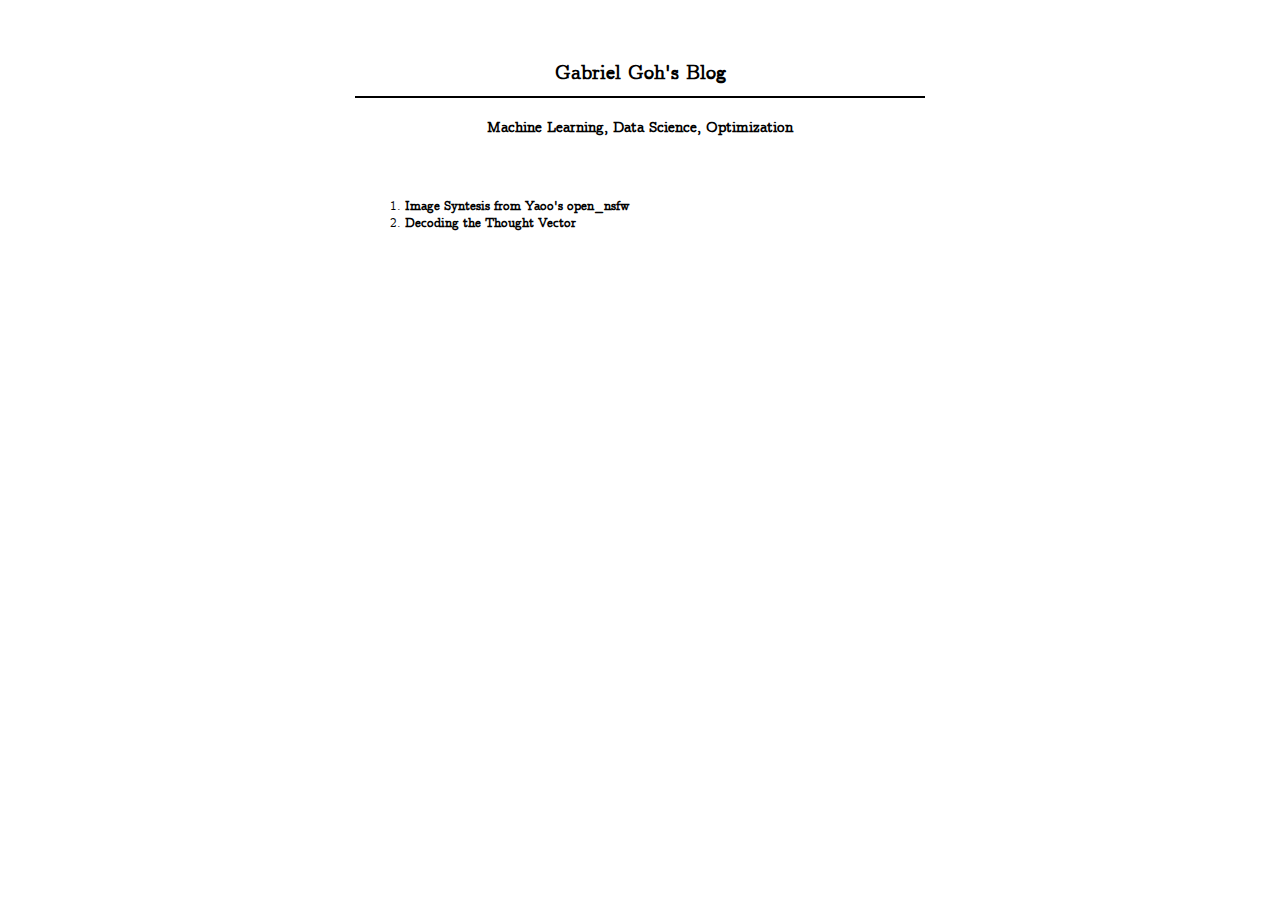
<file: blog/index.html>
<!DOCTYPE html>
<html>
<head>
<style>

@font-face { font-family: Computer Modern; src: url('../cmunorm.ttf'); }

a {
    color:black;
    text-decoration: none;
    font-weight:bold;
}

#header {
    color:black;
    text-align:center;
    padding:1px;
    font-family: Computer Modern, monospace;
    font-size: 15px;
}

h2 {
    width: 550px;
    margin: auto;
    border-width: 0px 0px 2px 0px;
    border-color: black;
    border-style: solid;
    color:black;
    text-align:center;
    padding:10px;
    font-family: Computer Modern, monospace;
    font-size: 20px;
}

img {
    border-radius: 10px;
/*    border-width: 4px 4px 4px 4px;
    border-color: rgb(0,0,0);
    border-style: solid*/
}

#section {
    width: 200px;
    padding:40px;
    margin: auto;
    width: 500px;
    border-width: 0px 0px 0px 0px;
    border-color: black;
    border-style: dotted;
    font-family: Computer Modern, monospace;
    font-size: 13px;
}


#sectionmid {
    display:flex;
    width: 200px;
    padding:40px;
    margin: auto;
    width: 500px;
    border-width: 0px 0px 0px 0px;
    border-color: black;
    border-style: solid;
    font-family: Computer Modern, monospace;
    font-size: 12.5px;
}

#left
{
    flex:1;
    height: 150px;
    margin: auto;
}

#right
{
    flex:2;
    color: black;
    margin:auto;
    margin-left: 30px;
    padding:2px;
}

#left2
{
    flex:2;
    color: black;
    margin:auto;
    margin-right: 30px;
    padding:2px;
    text-align:right;
}

#right2
{
    flex:1;
    height: 150px;
    margin: auto;
}

.clear
{
    clear: both;
}

body
{
    margin-top:50px;
}

</style>
</head>
<body>

<div id="header">
<h2> Gabriel Goh's Blog </h2>
<h4> Machine Learning, Data Science, Optimization</h4>
</div>


<div id="section">

    1. <a href= "http://open_nsfw.gitlab.io">Image Syntesis from Yaoo's open_nsfw</a>

    <br>
    2.  <a href= "../ThoughtVectors/index.html"> Decoding the Thought Vector </a>

</div>
</p>

</p>

<script>

  (function(i,s,o,g,r,a,m){i['GoogleAnalyticsObject']=r;i[r]=i[r]||function(){
  (i[r].q=i[r].q||[]).push(arguments)},i[r].l=1*new Date();a=s.createElement(o),
  m=s.getElementsByTagName(o)[0];a.async=1;a.src=g;m.parentNode.insertBefore(a,m)
  })(window,document,'script','//www.google-analytics.com/analytics.js','ga');

  ga('create', 'UA-65931696-1', 'auto');
  ga('send', 'pageview');

</script>

</body>
</html>
</file>
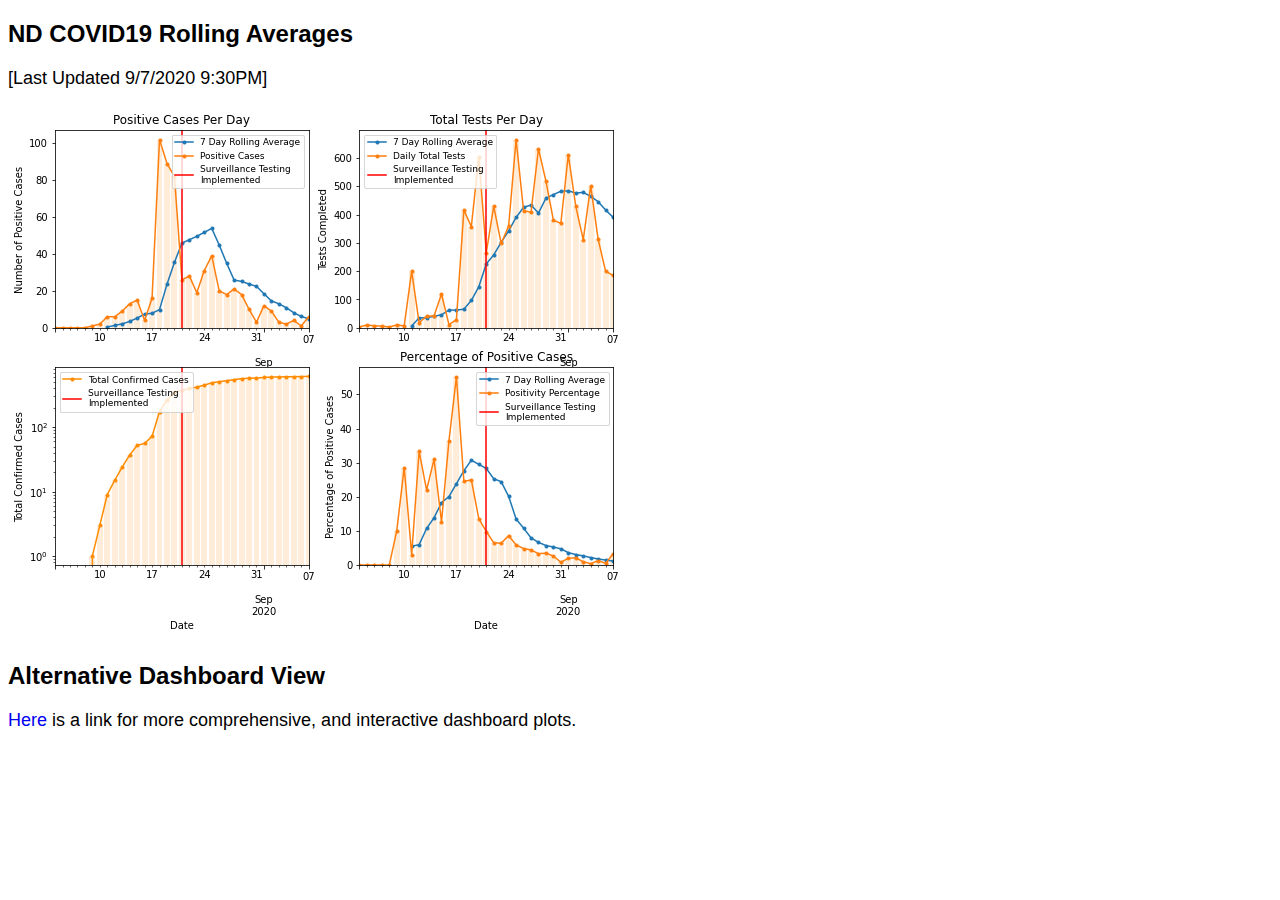
<file: RollingAverages/index.html>
<!DOCTYPE html>
<html>
<body>

<link href="index.css" type="text/css" rel="stylesheet">

<h2>ND COVID19 Rolling Averages</h2>
<p>[Last Updated 9/7/2020 9:30PM]</p>
<img src="./images/Sep7.png">

<h2>Alternative Dashboard View</h2>
<p>
  <a href="https://public.tableau.com/profile/francisco.huizar#!/vizhome/NotreDameCOVID19Dashboard/COVID19Dashboard">Here</a> is a link for more comprehensive, and interactive dashboard plots.
</p>
</body>
</html>
</file>
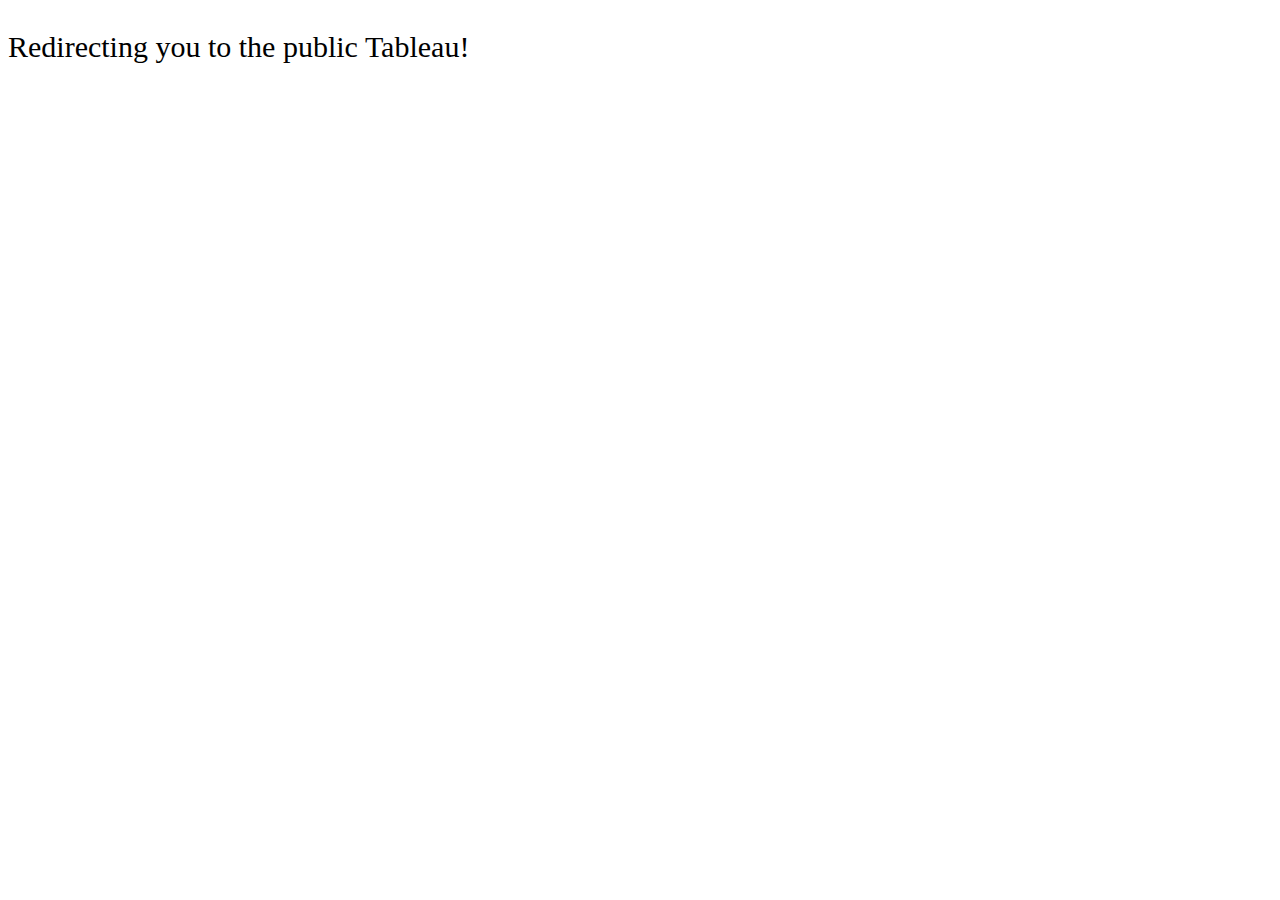
<file: Offline_Personal/here.nd.edu/our-approach/dashboard/index.html>
<!DOCTYPE html>
<html>
   <head>
      <title>HTML Meta Tag</title>
      <meta http-equiv = "refresh" content = "2; url = https://public.tableau.com/profile/francisco.huizar#!/vizhome/NotreDameCOVID19Dashboard/COVID19Dashboard" />
   </head>
   <body>
      <p style="color:black;font-size:30px;">Redirecting you to the public Tableau!</p>
   </body>
</html>
</file>
<file: RollingAverages/index.css>
* {
  font-family: Helvetica, Arial, sans-serif;
}


h1 {
  color: SeaGreen;
}


p,
li {
  font-size: 18px;
}


a {
  text-decoration: none;
}
</file>
